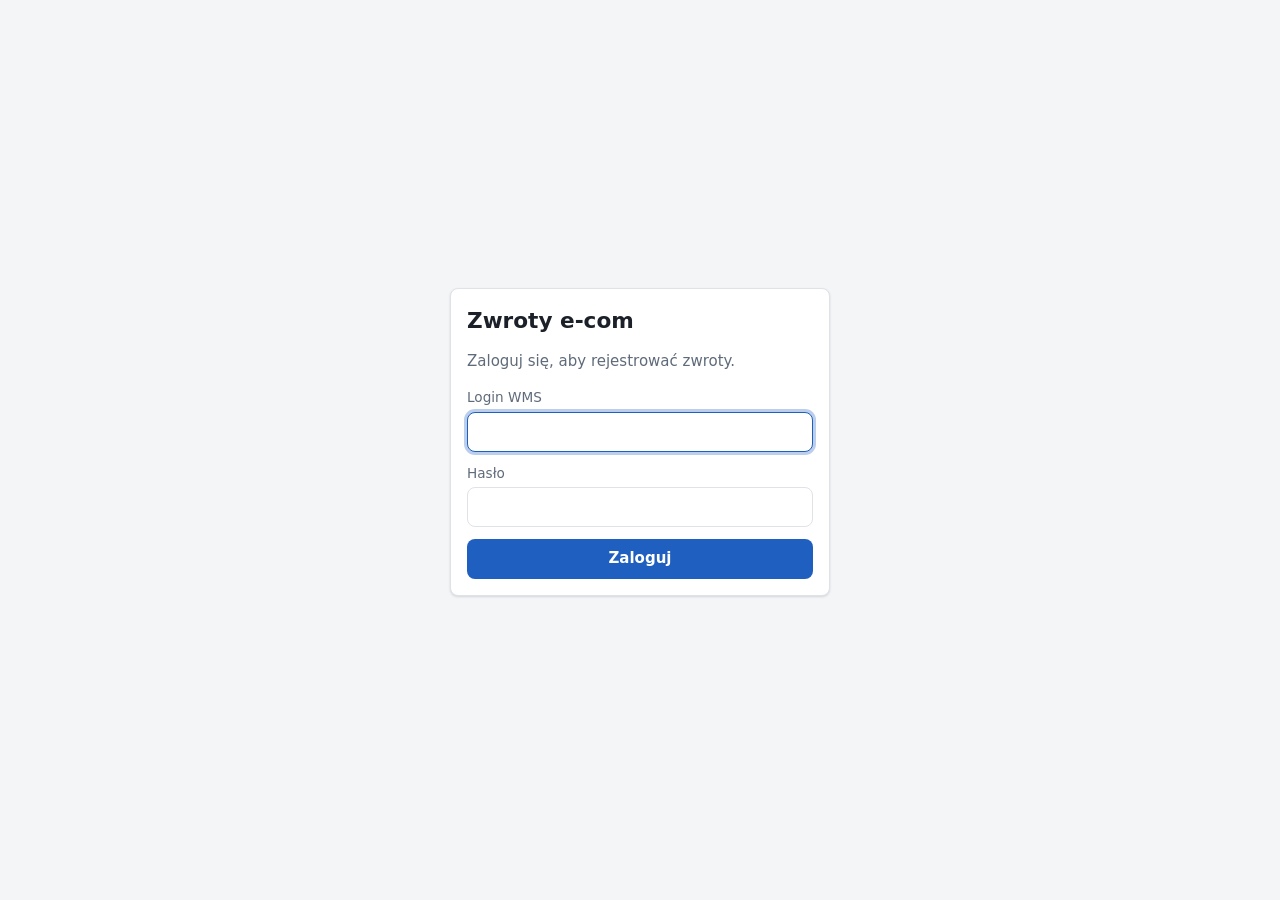
<file: frontend/index.html>
<!doctype html>
<html lang="pl">
  <head>
    <meta charset="utf-8" />
    <meta name="viewport" content="width=device-width, initial-scale=1" />
    <title>Logowanie — Zwroty e-com</title>
    <link rel="stylesheet" href="styles.css?v=dev" />
  </head>
  <body>
    <div class="login-wrap">
      <div class="card login-card">
        <h1>Zwroty e-com</h1>
        <p class="muted">Zaloguj się, aby rejestrować zwroty.</p>
        <div id="login-error" class="notice error" role="alert" hidden></div>
        <form id="login-form" novalidate>
          <label>
            Login WMS
            <input type="text" name="wms_login" autocomplete="username" autocapitalize="none" spellcheck="false" required autofocus />
          </label>
          <label>
            Hasło
            <input type="password" name="password" autocomplete="current-password" required />
          </label>
          <button type="submit">Zaloguj</button>
        </form>
      </div>
    </div>
    <script src="api.js?v=dev"></script>
    <script src="login.js?v=dev"></script>
  </body>
</html>
</file>
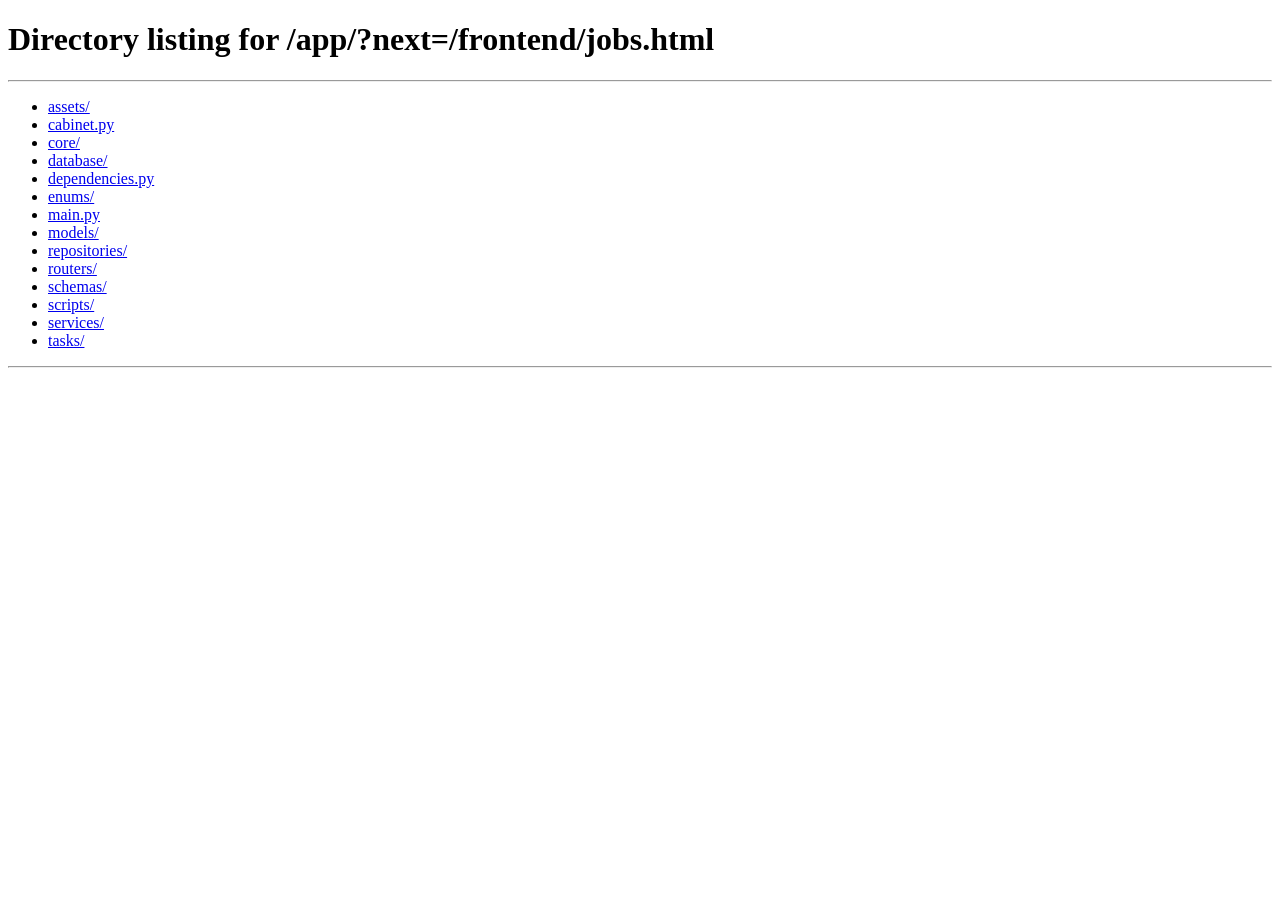
<file: frontend/jobs.html>
<!doctype html>
<html lang="pl">
  <head>
    <meta charset="utf-8" />
    <meta name="viewport" content="width=device-width, initial-scale=1" />
    <title>Joby — Zwroty e-com</title>
    <link rel="stylesheet" href="styles.css?v=dev" />
  </head>
  <body>
    <header id="topbar" class="topbar"></header>
    <main>
      <div class="page-head">
        <h1>Joby (czas pracy)</h1>
      </div>

      <section class="card form-card">
        <p class="muted">
          Czas weryfikacji zwrotów w danym dniu, w minutach. Jeden wpis na dzień — zapis nadpisuje
          poprzedni. Trafia na ostatnią stronę raportu dziennego.
        </p>
        <form id="job-form" class="scan-row">
          <label>
            Dzień
            <input name="day" type="date" required />
          </label>
          <label>
            Minuty
            <input name="minutes" type="number" min="0" max="1440" inputmode="numeric" required />
          </label>
          <button type="submit" id="submit">Zapisz</button>
        </form>
      </section>

      <section class="card">
        <div class="table-wrap">
          <table class="responsive">
            <thead>
              <tr>
                <th>Dzień</th>
                <th>Minuty</th>
                <th>Zapisał</th>
                <th></th>
              </tr>
            </thead>
            <tbody id="jobs"></tbody>
          </table>
        </div>
        <div id="pager" class="pager"></div>
      </section>
    </main>
    <script src="api.js?v=dev"></script>
    <script src="jobs.js?v=dev"></script>
  </body>
</html>
</file>
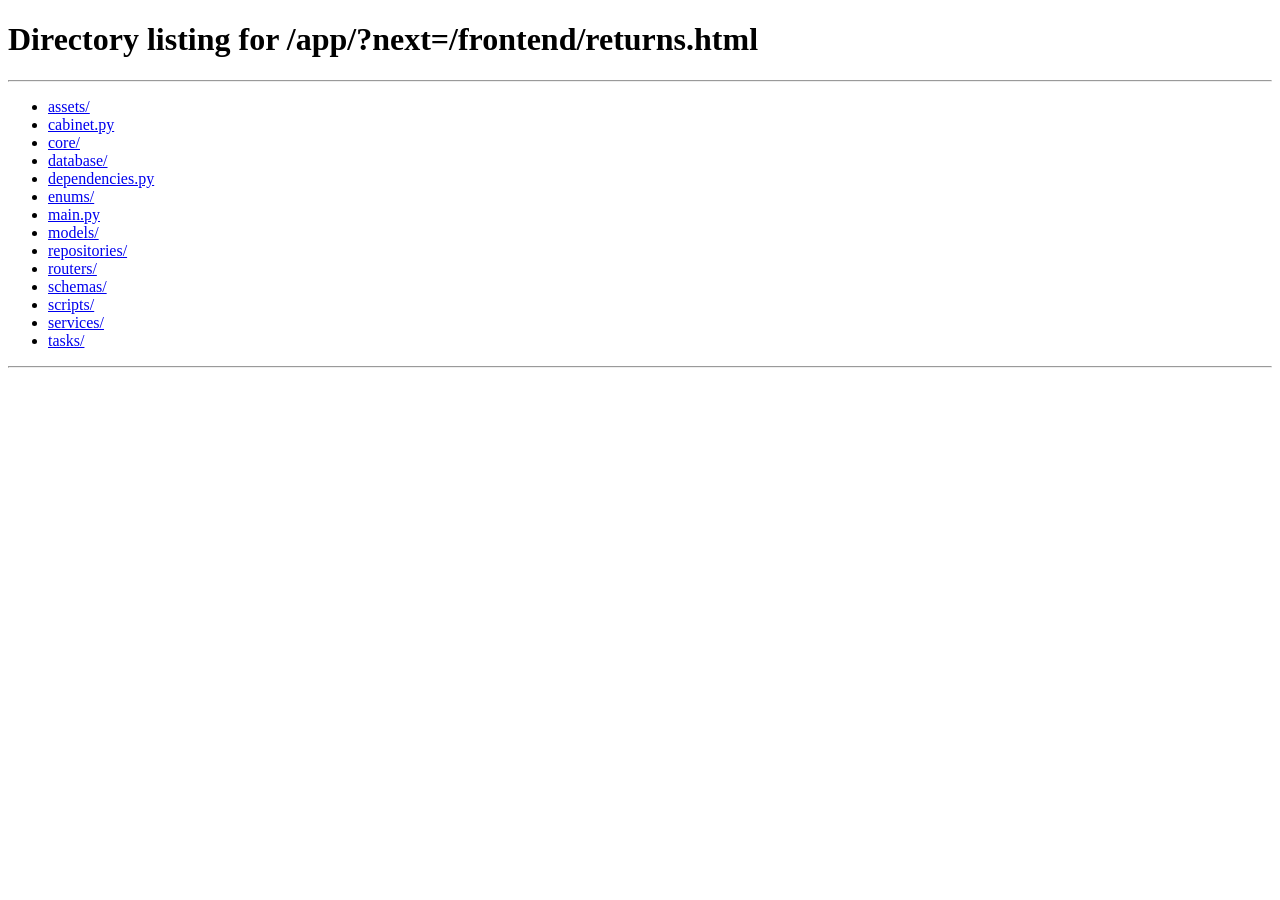
<file: frontend/line-view.html>
<!doctype html>
<html lang="pl">
  <head>
    <meta charset="utf-8" />
    <meta name="viewport" content="width=device-width, initial-scale=1" />
    <title>Pozycja — Zwroty e-com</title>
    <link rel="stylesheet" href="styles.css?v=dev" />
  </head>
  <body>
    <header id="topbar" class="topbar"></header>
    <main>
      <a id="back" class="back" href="returns.html">‹ Wróć do zwrotu</a>
      <div class="page-head">
        <div>
          <h1 id="title">Pozycja</h1>
          <p id="order-ref" class="muted"></p>
        </div>
        <div class="actions">
          <a id="edit-line" class="btn secondary" href="#">Edytuj pozycję</a>
        </div>
      </div>

      <section class="card">
        <dl class="summary">
          <div><dt>Referencja</dt><dd id="v-reference">—</dd></div>
          <div><dt>Produkt</dt><dd id="v-product">—</dd></div>
          <div><dt>EAN</dt><dd id="v-ean">—</dd></div>
          <div><dt>Sparametryzowany</dt><dd id="v-param">—</dd></div>
          <div><dt>Ilość (razem)</dt><dd id="v-quantity">—</dd></div>
          <div><dt>Pełnowartościowe</dt><dd id="v-intact">—</dd></div>
          <div><dt>Nośnik</dt><dd id="v-carrier">—</dd></div>
          <div><dt>Uszkodzone</dt><dd id="v-damaged">—</dd></div>
          <div><dt>Opis uszkodzenia</dt><dd id="v-damage">—</dd></div>
          <div><dt>Uwagi</dt><dd id="v-remarks">—</dd></div>
          <div><dt>W arkuszu raportu</dt><dd id="v-exported">—</dd></div>
        </dl>
      </section>

      <section class="card" aria-labelledby="photos-title">
        <div class="page-head">
          <h2 id="photos-title">Zdjęcia</h2>
          <div id="photo-links" class="actions hidden">
            <a id="open-original" target="_blank" rel="noopener" href="#">Otwórz w pełnej rozdzielczości</a>
            <a id="download" href="#" download>Pobierz</a>
          </div>
        </div>
        <p id="no-photos" class="empty hidden">Brak zdjęć dla tej pozycji.</p>
        <div id="viewer" class="viewer hidden">
          <img id="viewer-img" alt="Zdjęcie pozycji" />
          <span id="viewer-counter" class="viewer-counter"></span>
        </div>
        <p id="viewer-name" class="muted viewer-name"></p>
        <div id="viewer-strip" class="thumbs viewer-strip"></div>
      </section>
    </main>
    <script src="api.js?v=dev"></script>
    <script src="line-view.js?v=dev"></script>
  </body>
</html>
</file>
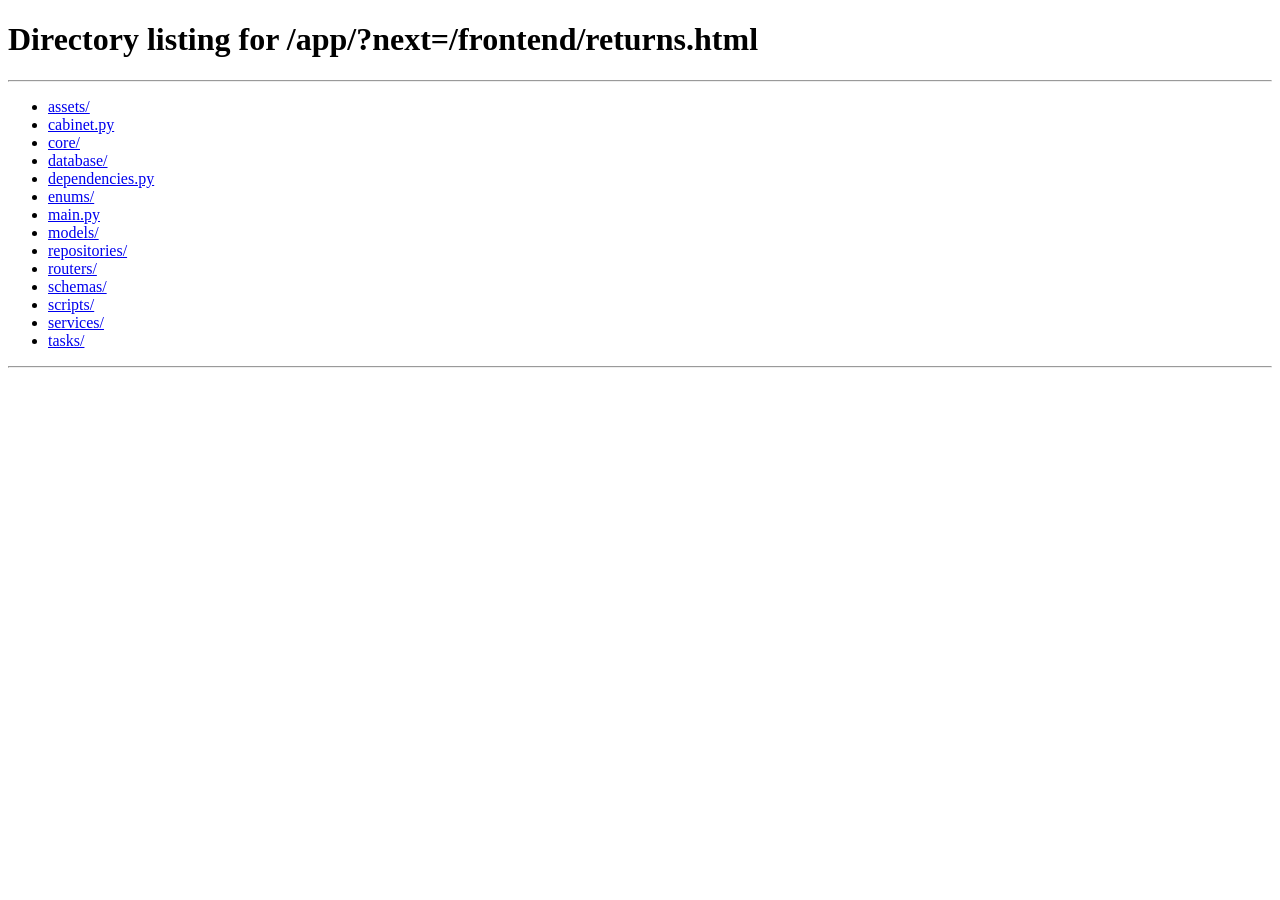
<file: frontend/line.html>
<!doctype html>
<html lang="pl">
  <head>
    <meta charset="utf-8" />
    <meta name="viewport" content="width=device-width, initial-scale=1" />
    <title>Pozycja — Zwroty e-com</title>
    <link rel="stylesheet" href="styles.css?v=dev" />
  </head>
  <body>
    <header id="topbar" class="topbar"></header>
    <main class="narrow">
      <a id="back" class="back" href="returns.html">‹ Wróć do zwrotu</a>
      <div class="page-head">
        <div>
          <h1 id="title">Dodaj pozycję</h1>
          <p id="order-ref" class="muted"></p>
        </div>
        <div class="actions">
          <a id="finish" class="btn secondary" href="returns.html">Zakończ</a>
          <a id="next-order" class="btn secondary" href="return-form.html">Następny zwrot</a>
        </div>
      </div>

      <section id="scan-step" class="card form-card">
        <form id="scan-form" class="scan-row">
          <input
            id="scan-input"
            name="code"
            inputmode="numeric"
            autocomplete="off"
            placeholder="Zeskanuj lub wpisz EAN / referencję"
            aria-label="EAN lub referencja handlowa"
          />
          <button type="submit">Szukaj</button>
        </form>
        <div id="not-found" class="notice info hidden" role="status">
          <p id="not-found-text"></p>
          <a id="create-sku" class="btn" href="#">Dodaj nowy produkt</a>
        </div>
        <p id="session-info" class="muted"></p>
      </section>

      <section id="line-step" class="card form-card hidden">
        <div id="line-sku" class="sku-found"></div>
        <form id="line-form" class="form-grid">
          <label>
            Ilość (razem)
            <input name="quantity_total" type="number" min="1" step="1" value="1" inputmode="numeric" required />
          </label>
          <label>
            W tym pełnowartościowe
            <input name="quantity_intact" type="number" min="0" step="1" value="1" inputmode="numeric" required />
          </label>
          <div>
            <span class="muted" id="carrier-label">Nośnik</span>
            <div class="segmented" role="radiogroup" aria-labelledby="carrier-label">
              <label><input type="radio" name="carrier_type" value="PARCEL" checked />paczka</label>
              <label><input type="radio" name="carrier_type" value="PALLET" />paleta</label>
            </div>
          </div>
          <p id="damaged-note" class="wide field-hint" role="status" aria-live="polite"></p>
          <label class="wide">
            Opis uszkodzenia
            <input name="damage_description" placeholder="np. rogi, pęknięte, porysowane" />
            <span class="field-hint">Zdjęcia dotyczą uszkodzonych sztuk.</span>
          </label>
          <label class="wide">
            Uwagi
            <input name="remarks" placeholder="np. etykieta na @, odstąpienie na @" />
          </label>
          <div class="wide photo-picker">
            <span class="muted">Zdjęcia</span>
            <div class="photo-strip">
              <div id="existing-images" class="thumbs"></div>
              <div id="pending-images" class="thumbs"></div>
              <!-- capture opens the rear camera on phones; on a desktop it is an ordinary file dialog. -->
              <label class="camera-tile" title="Zrób zdjęcie">
                <svg viewBox="0 0 24 24" width="30" height="30" aria-hidden="true" fill="none" stroke="currentColor"
                  stroke-width="1.8" stroke-linecap="round" stroke-linejoin="round">
                  <path d="M4 8h3l2-3h6l2 3h3a1 1 0 0 1 1 1v10a1 1 0 0 1-1 1H4a1 1 0 0 1-1-1V9a1 1 0 0 1 1-1z" />
                  <circle cx="12" cy="13.5" r="4" />
                </svg>
                <span>Zrób zdjęcie</span>
                <input
                  id="camera-input"
                  class="visually-hidden"
                  type="file"
                  accept="image/jpeg,image/png,image/webp"
                  capture="environment"
                />
              </label>
            </div>
            <label class="gallery-link">
              lub wybierz z galerii
              <input
                id="gallery-input"
                class="visually-hidden"
                type="file"
                accept="image/jpeg,image/png,image/webp"
                multiple
              />
            </label>
            <p id="pending-note" class="pending-note"></p>
          </div>
          <div class="actions wide">
            <button type="submit" id="line-submit">Dodaj pozycję</button>
            <button type="button" class="secondary" id="line-cancel">Anuluj</button>
          </div>
        </form>
      </section>
    </main>
    <script src="api.js?v=dev"></script>
    <script src="line.js?v=dev"></script>
  </body>
</html>
</file>
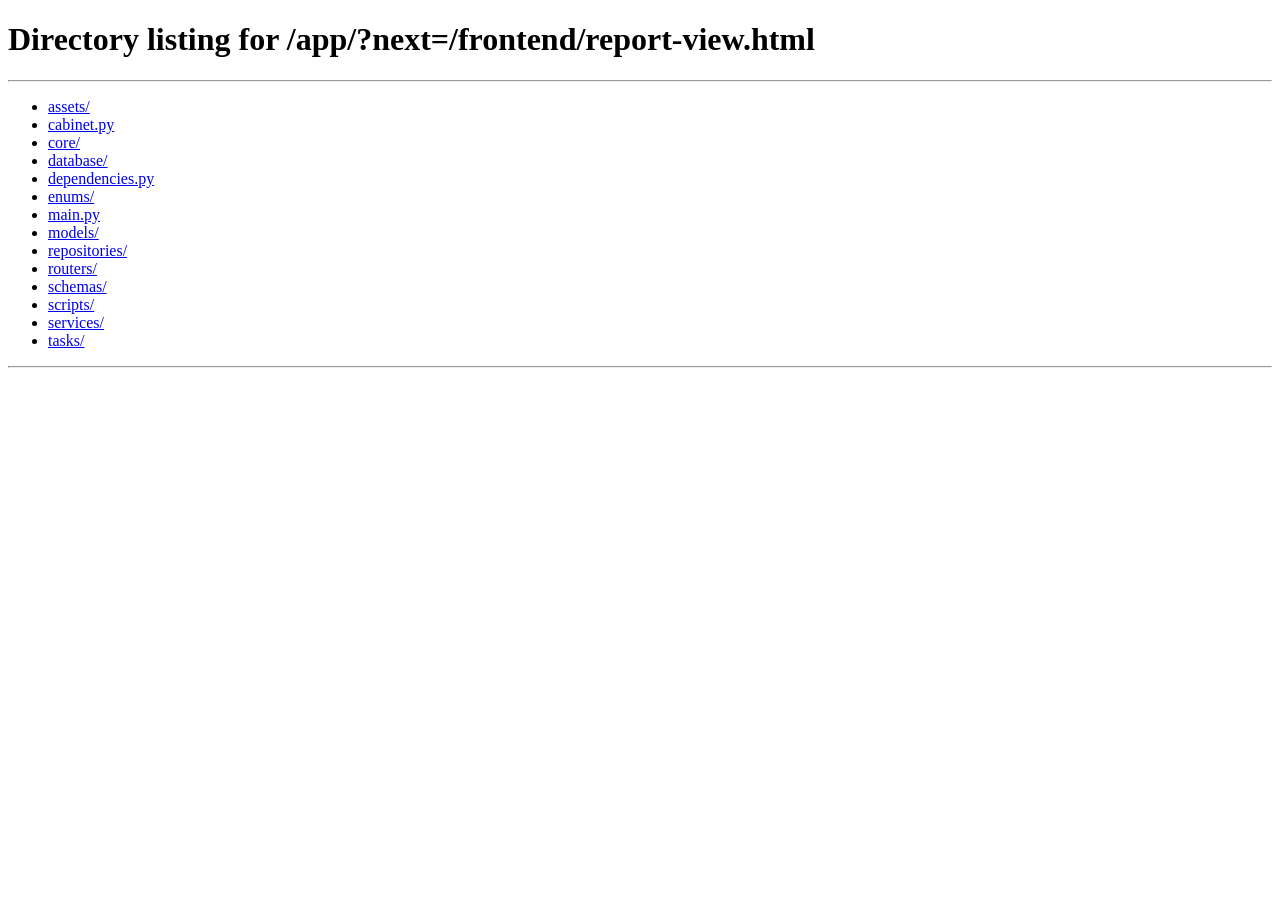
<file: frontend/report-view.html>
<!doctype html>
<html lang="pl">
  <head>
    <meta charset="utf-8" />
    <meta name="viewport" content="width=device-width, initial-scale=1" />
    <title>Raport dzienny — Zwroty e-com</title>
    <link rel="stylesheet" href="styles.css?v=dev" />
    <style>
      /* The tab holds the PDF alone: reloading it asks the server for a freshly built report. */
      body {
        margin: 0;
      }

      #pdf {
        display: block;
        width: 100%;
        height: calc(100vh - 44px);
        border: 0;
      }

      /* Phones often refuse to show a PDF inside a page, so the file stays one tap away. */
      #bar {
        display: flex;
        align-items: center;
        justify-content: space-between;
        gap: 12px;
        height: 44px;
        padding: 0 12px;
        background: var(--surface);
        border-bottom: 1px solid var(--border);
        font-size: 0.9rem;
      }

      #pdf[hidden],
      #bar[hidden],
      #message[hidden] {
        display: none;
      }

      #message {
        padding: 24px;
      }
    </style>
  </head>
  <body>
    <div id="bar" hidden>
      <span id="bar-day"></span>
      <a id="download" class="btn secondary small" download>Pobierz PDF</a>
    </div>
    <p id="message">Przygotowywanie raportu…</p>
    <iframe id="pdf" title="Raport dzienny" hidden></iframe>
    <script src="api.js?v=dev"></script>
    <script src="report-view.js?v=dev"></script>
  </body>
</html>
</file>
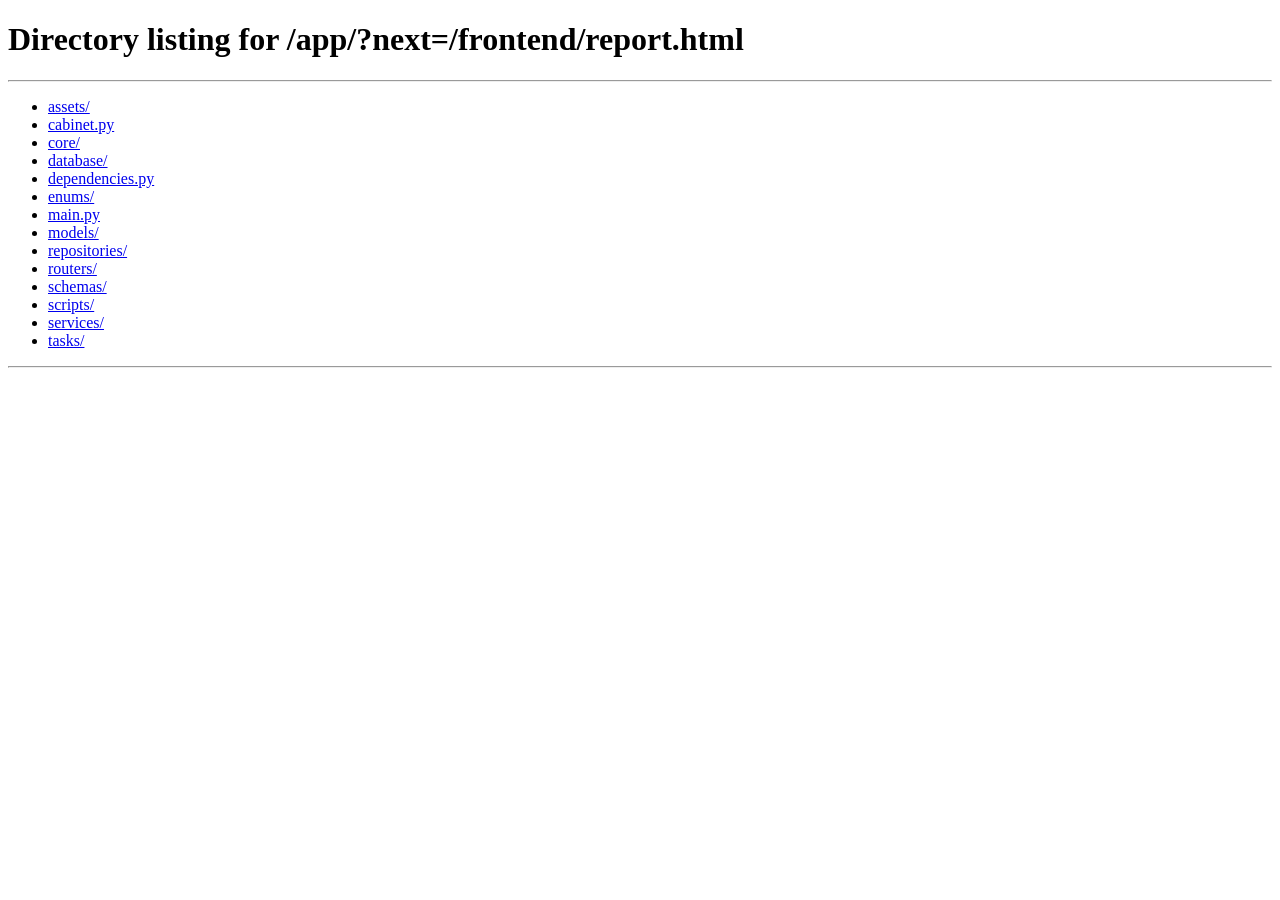
<file: frontend/report.html>
<!doctype html>
<html lang="pl">
  <head>
    <meta charset="utf-8" />
    <meta name="viewport" content="width=device-width, initial-scale=1" />
    <title>Raport dzienny — Zwroty e-com</title>
    <link rel="stylesheet" href="styles.css?v=dev" />
  </head>
  <body>
    <header id="topbar" class="topbar"></header>
    <main>
      <div class="page-head">
        <h1>Raport dzienny (PDF)</h1>
      </div>

      <section class="card form-card">
        <p class="muted">
          Formularz „ZWROTY OD KLIENTÓW” (PL-FORM-CL-LM-038) ze zwrotami przyjętymi w wybranym dniu —
          wszystkie zwroty z tą datą zwrotu, otwarte i zamknięte. Otwiera się w nowej karcie, gotowy do druku.
        </p>
        <form id="report-form" class="scan-row">
          <label>
            Data zwrotu
            <input name="day" type="date" required />
          </label>
          <button type="submit" id="submit">Otwórz PDF</button>
        </form>
      </section>
    </main>
    <script src="api.js?v=dev"></script>
    <script src="report.js?v=dev"></script>
  </body>
</html>
</file>
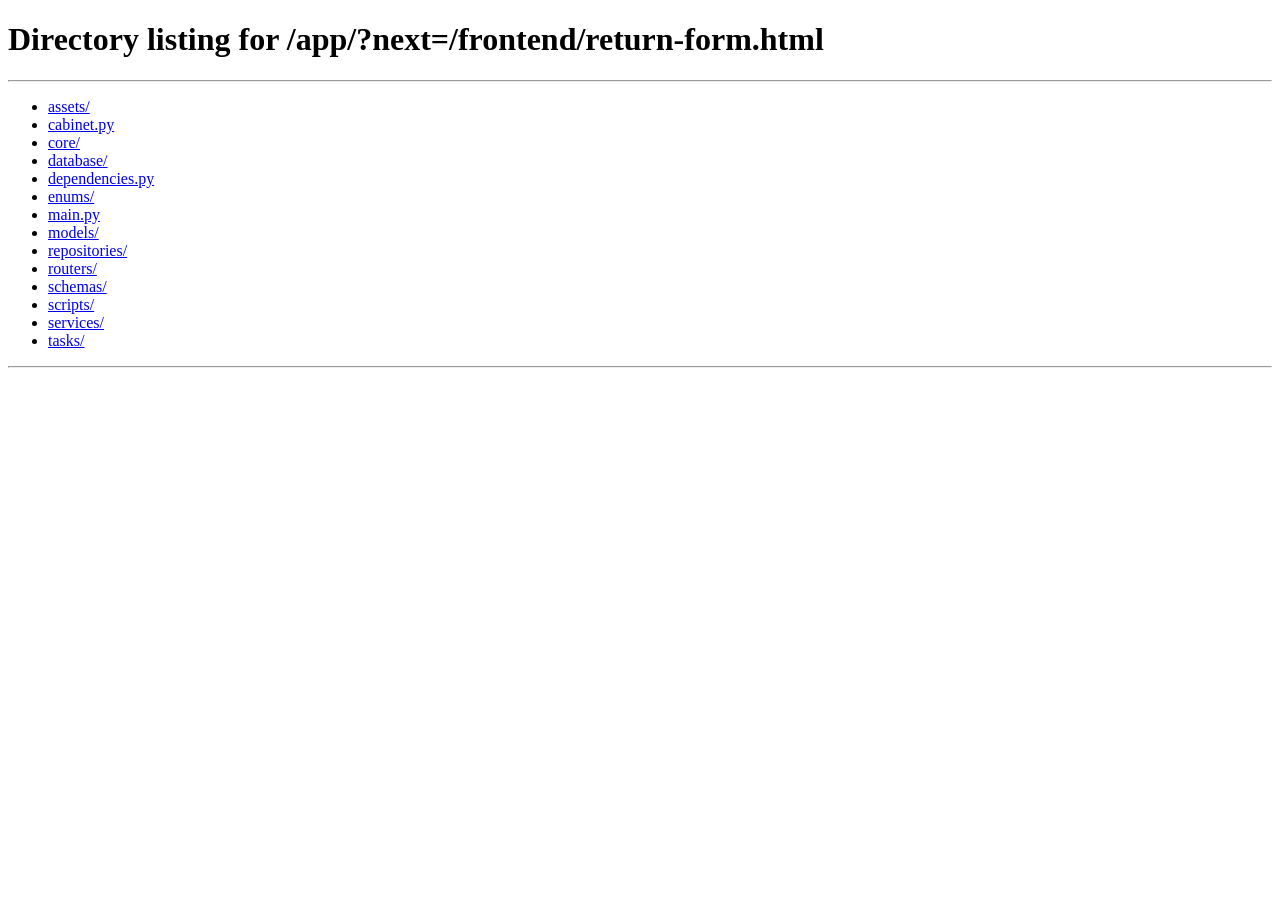
<file: frontend/return-form.html>
<!doctype html>
<html lang="pl">
  <head>
    <meta charset="utf-8" />
    <meta name="viewport" content="width=device-width, initial-scale=1" />
    <title>Zwrot — Zwroty e-com</title>
    <link rel="stylesheet" href="styles.css?v=dev" />
  </head>
  <body>
    <header id="topbar" class="topbar"></header>
    <main class="narrow">
      <a id="back" class="back" href="returns.html">‹ Wszystkie zwroty</a>
      <div class="page-head">
        <h1 id="title">Nowy zwrot</h1>
      </div>

      <section class="card form-card">
        <form id="order-form" class="form-grid">
          <label>
            Numer BO/WMS
            <input name="bo_wms_number" maxlength="64" placeholder="puste = brak" autocomplete="off" autofocus />
          </label>
          <label>
            Numer Tempo
            <input name="tempo_number" maxlength="64" placeholder="puste = brak" />
          </label>
          <label>
            Data zwrotu
            <input name="return_date" type="date" required />
          </label>
          <p id="tempo-hint" class="field-hint wide" role="status" aria-live="polite"></p>
          <div class="actions wide">
            <button type="submit" id="submit">Utwórz i dodaj pozycje</button>
            <a id="cancel" class="btn secondary" href="returns.html">Anuluj</a>
          </div>
        </form>
      </section>
    </main>
    <script src="api.js?v=dev"></script>
    <script src="return-form.js?v=dev"></script>
  </body>
</html>
</file>
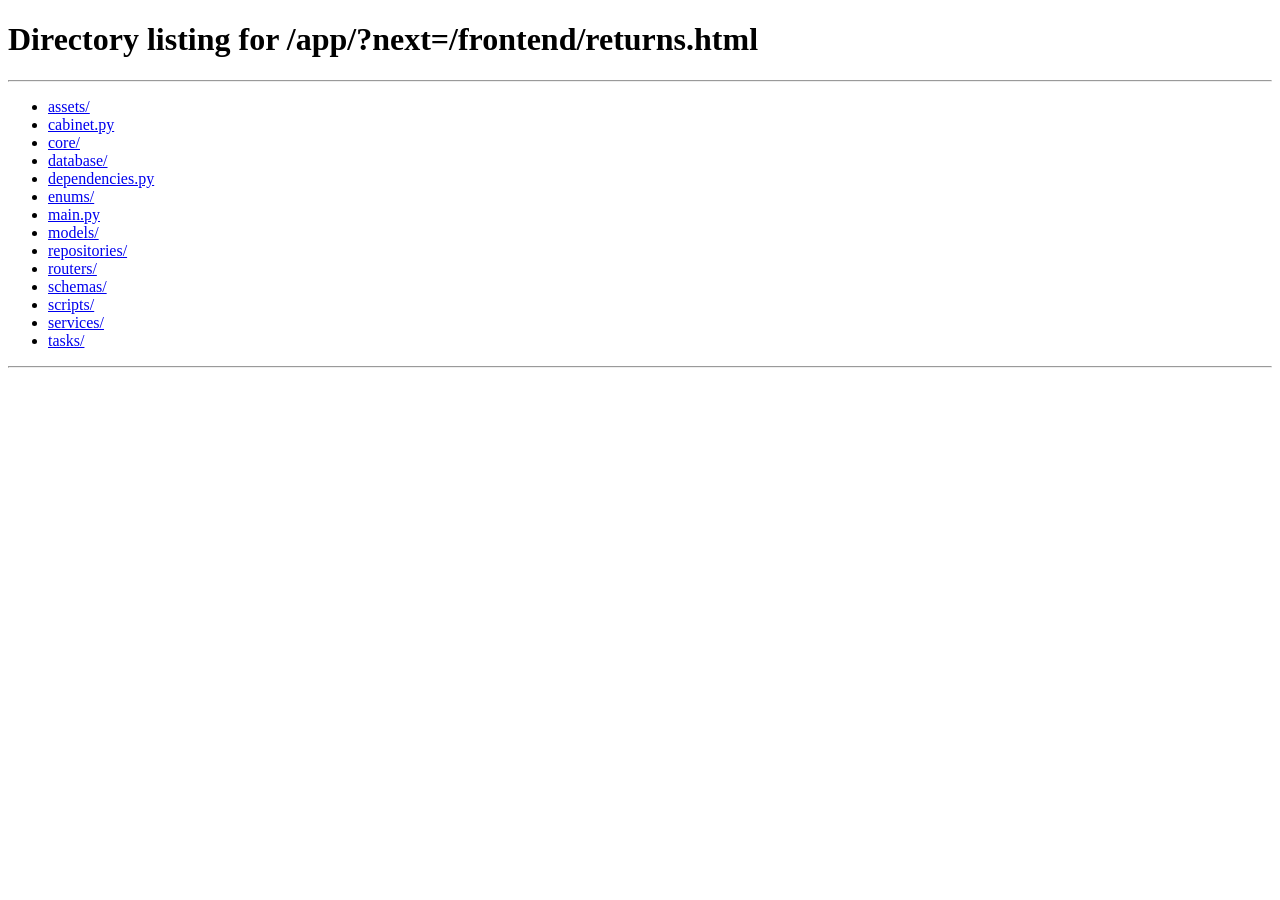
<file: frontend/return.html>
<!doctype html>
<html lang="pl">
  <head>
    <meta charset="utf-8" />
    <meta name="viewport" content="width=device-width, initial-scale=1" />
    <title>Zwrot — Zwroty e-com</title>
    <link rel="stylesheet" href="styles.css?v=dev" />
  </head>
  <body>
    <header id="topbar" class="topbar"></header>
    <main>
      <a class="back" href="returns.html">‹ Wszystkie zwroty</a>
      <div class="page-head">
        <h1 id="title">Zwrot</h1>
        <div class="actions">
          <a id="add-line" class="btn" href="#">+ Dodaj pozycję</a>
          <a id="edit-header" class="btn secondary" href="#">Edytuj nagłówek</a>
          <button id="close-order" type="button" class="secondary">Zamknij zwrot</button>
          <button id="reopen-order" type="button" class="secondary hidden">Otwórz ponownie</button>
          <a class="btn secondary" href="return-form.html">+ Nowy zwrot</a>
          <button id="delete-order" type="button" class="danger">Usuń zwrot</button>
        </div>
      </div>

      <section class="card">
        <dl class="summary">
          <div><dt>Data zwrotu</dt><dd id="s-date">—</dd></div>
          <div><dt>Numer BO/WMS</dt><dd id="s-bo">—</dd></div>
          <div><dt>Numer Tempo</dt><dd id="s-tempo">—</dd></div>
          <div><dt>Pozycje</dt><dd id="s-lines">—</dd></div>
          <div><dt>Sztuk</dt><dd id="s-pieces">—</dd></div>
          <div><dt>Status</dt><dd id="s-status">—</dd></div>
        </dl>
      </section>

      <section class="card">
        <h2>Pozycje</h2>
        <div class="table-wrap">
          <table class="responsive">
            <thead>
              <tr>
                <th>Referencja</th>
                <th>Produkt</th>
                <th>Param.</th>
                <th>Ilość</th>
                <th>Uszkodzone</th>
                <th>Nośnik</th>
                <th>Opis uszkodzenia</th>
                <th>Uwagi</th>
                <th>Zdjęcia</th>
                <th></th>
              </tr>
            </thead>
            <tbody id="lines"></tbody>
          </table>
        </div>
      </section>
    </main>
    <script src="api.js?v=dev"></script>
    <script src="return.js?v=dev"></script>
  </body>
</html>
</file>
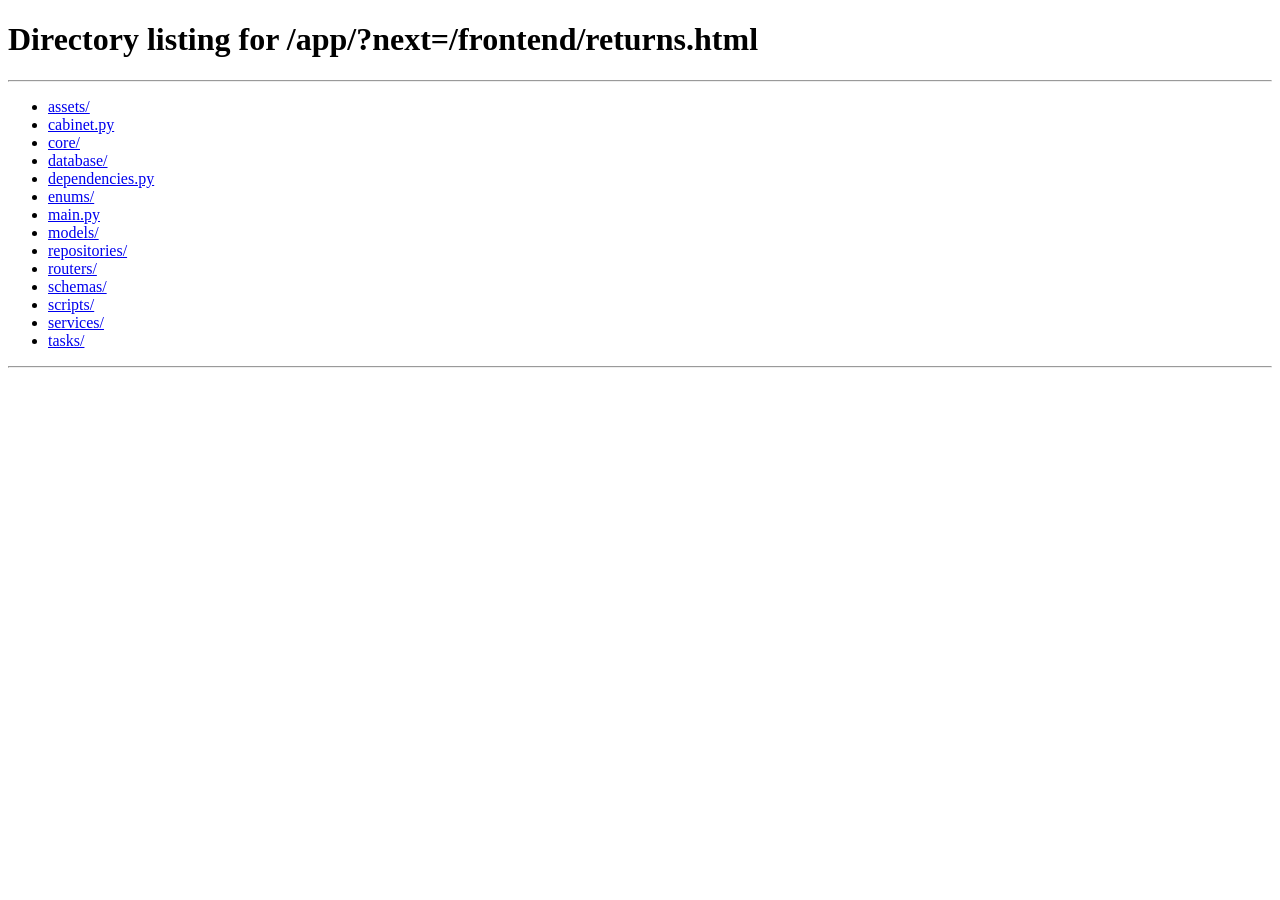
<file: frontend/returns.html>
<!doctype html>
<html lang="pl">
  <head>
    <meta charset="utf-8" />
    <meta name="viewport" content="width=device-width, initial-scale=1" />
    <title>Zwroty — Zwroty e-com</title>
    <link rel="stylesheet" href="styles.css?v=dev" />
  </head>
  <body>
    <header id="topbar" class="topbar"></header>
    <main>
      <div class="page-head">
        <h1>Zwroty</h1>
        <a class="btn" href="return-form.html">+ Nowy zwrot</a>
      </div>

      <section class="card">
        <form id="filters" class="form-grid">
          <label>
            Numer BO/WMS lub Tempo
            <input name="number" type="search" placeholder="Szukaj…" />
          </label>
          <label>
            Data od
            <input name="date_from" type="date" />
          </label>
          <label>
            Data do
            <input name="date_to" type="date" />
          </label>
          <div class="actions">
            <button type="submit">Filtruj</button>
            <button type="reset" class="secondary">Wyczyść</button>
          </div>
        </form>
      </section>

      <section class="card">
        <div class="table-wrap">
          <table class="responsive">
            <thead>
              <tr>
                <th>Data zwrotu</th>
                <th>Numer BO/WMS</th>
                <th>Numer Tempo</th>
                <th>Pozycje</th>
                <th>Sztuk</th>
                <th>Uszkodzone</th>
                <th>Status</th>
              </tr>
            </thead>
            <tbody id="orders"></tbody>
          </table>
        </div>
        <div id="pager" class="pager"></div>
      </section>
    </main>
    <script src="api.js?v=dev"></script>
    <script src="returns.js?v=dev"></script>
  </body>
</html>
</file>
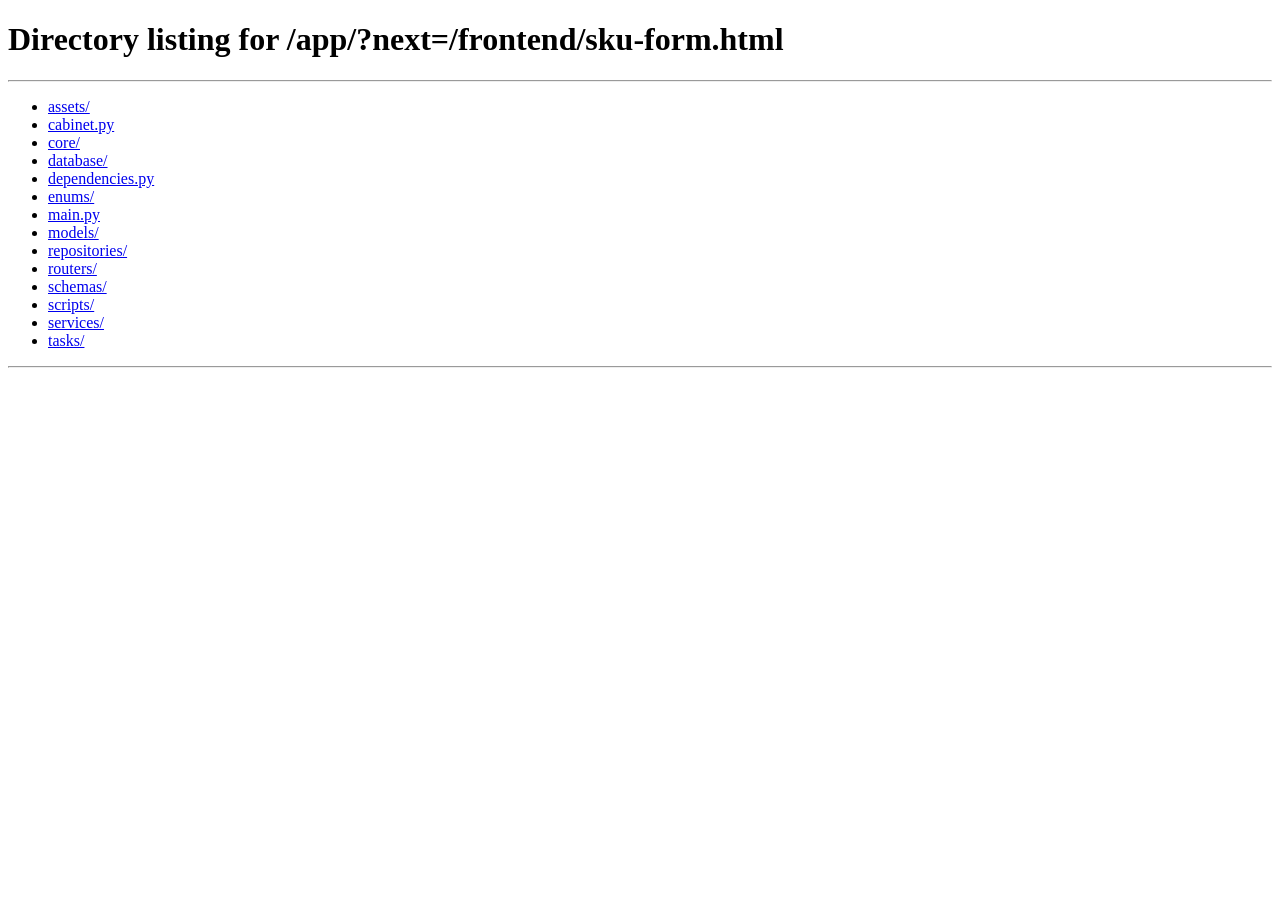
<file: frontend/sku-form.html>
<!doctype html>
<html lang="pl">
  <head>
    <meta charset="utf-8" />
    <meta name="viewport" content="width=device-width, initial-scale=1" />
    <title>Produkt — Zwroty e-com</title>
    <link rel="stylesheet" href="styles.css?v=dev" />
  </head>
  <body>
    <header id="topbar" class="topbar"></header>
    <main class="narrow">
      <a id="back" class="back" href="skus.html">‹ Produkty</a>
      <div class="page-head">
        <h1 id="title">Nowy produkt</h1>
      </div>

      <section class="card form-card">
        <form id="sku-form" class="form-grid">
          <label>
            Referencja handlowa (SKU)
            <input name="trade_reference" maxlength="64" required />
          </label>
          <label>
            Kody EAN (jeden w wierszu)
            <textarea name="eans" rows="3" inputmode="numeric" spellcheck="false"></textarea>
          </label>
          <label class="wide">
            Nazwa produktu
            <input name="product_name" maxlength="500" required />
          </label>
          <label class="check wide">
            <input type="checkbox" name="is_parametrized" />
            Produkt sparametryzowany
          </label>
          <div class="actions wide">
            <button type="submit" id="submit">Zapisz</button>
            <a id="cancel" class="btn secondary" href="skus.html">Anuluj</a>
          </div>
        </form>
      </section>
    </main>
    <script src="api.js?v=dev"></script>
    <script src="sku-form.js?v=dev"></script>
  </body>
</html>
</file>
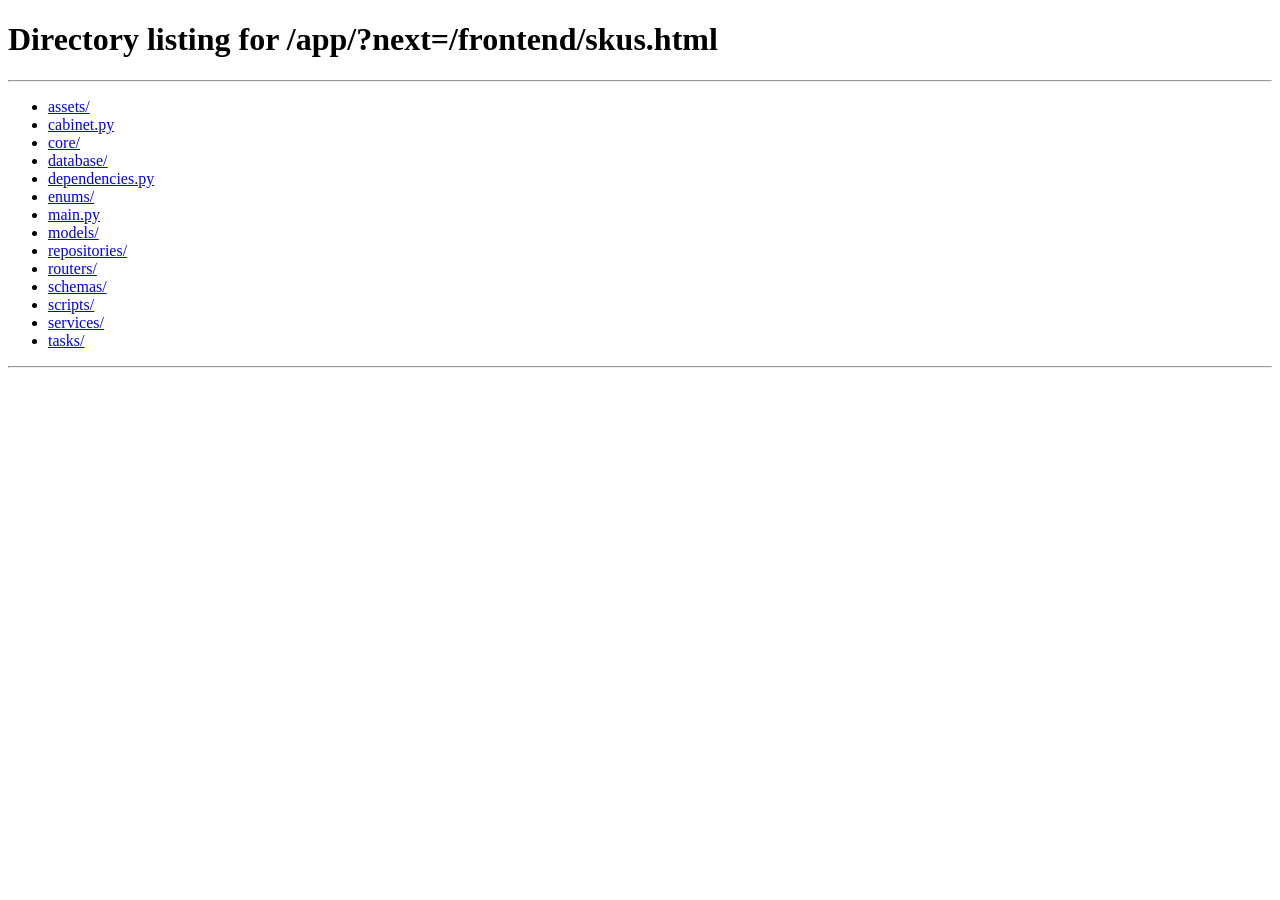
<file: frontend/skus.html>
<!doctype html>
<html lang="pl">
  <head>
    <meta charset="utf-8" />
    <meta name="viewport" content="width=device-width, initial-scale=1" />
    <title>Produkty — Zwroty e-com</title>
    <link rel="stylesheet" href="styles.css?v=dev" />
  </head>
  <body>
    <header id="topbar" class="topbar"></header>
    <main>
      <div class="page-head">
        <h1>Produkty (SKU)</h1>
        <a class="btn" href="sku-form.html">+ Nowy produkt</a>
      </div>

      <section id="import-card" class="card hidden" aria-labelledby="import-title">
        <h2 id="import-title">Import z pliku</h2>
        <p class="muted">
          Plik z kodami SKU/EAN (np. eksport z WMS). Dodaje nowe produkty i kody, aktualizuje nazwy i
          „Produkt sparametryzowany” (pole ecommerce). Niczego nie usuwa.
        </p>
        <form id="import-form" class="scan-row">
          <input id="import-file" name="file" type="file" accept=".json,application/json" aria-label="Plik SKU/EAN" />
          <button type="submit" id="import-submit">Importuj</button>
        </form>
        <p id="import-status" class="field-hint" role="status" aria-live="polite"></p>
      </section>

      <section class="card">
        <form id="search" class="scan-row">
          <input name="q" type="search" placeholder="Szukaj po referencji, EAN lub nazwie" aria-label="Szukaj produktu" />
          <button type="submit">Szukaj</button>
        </form>
      </section>

      <!-- Filled when a product can't be deleted: the returns that still use it. -->
      <div id="usage" class="notice info hidden" role="alert"></div>

      <section class="card">
        <div class="table-wrap">
          <table class="responsive">
            <thead>
              <tr>
                <th>Referencja</th>
                <th>EAN</th>
                <th>Nazwa</th>
                <th>Sparametryzowany</th>
                <th></th>
              </tr>
            </thead>
            <tbody id="skus"></tbody>
          </table>
        </div>
        <div id="pager" class="pager"></div>
      </section>
    </main>
    <script src="api.js?v=dev"></script>
    <script src="skus.js?v=dev"></script>
  </body>
</html>
</file>
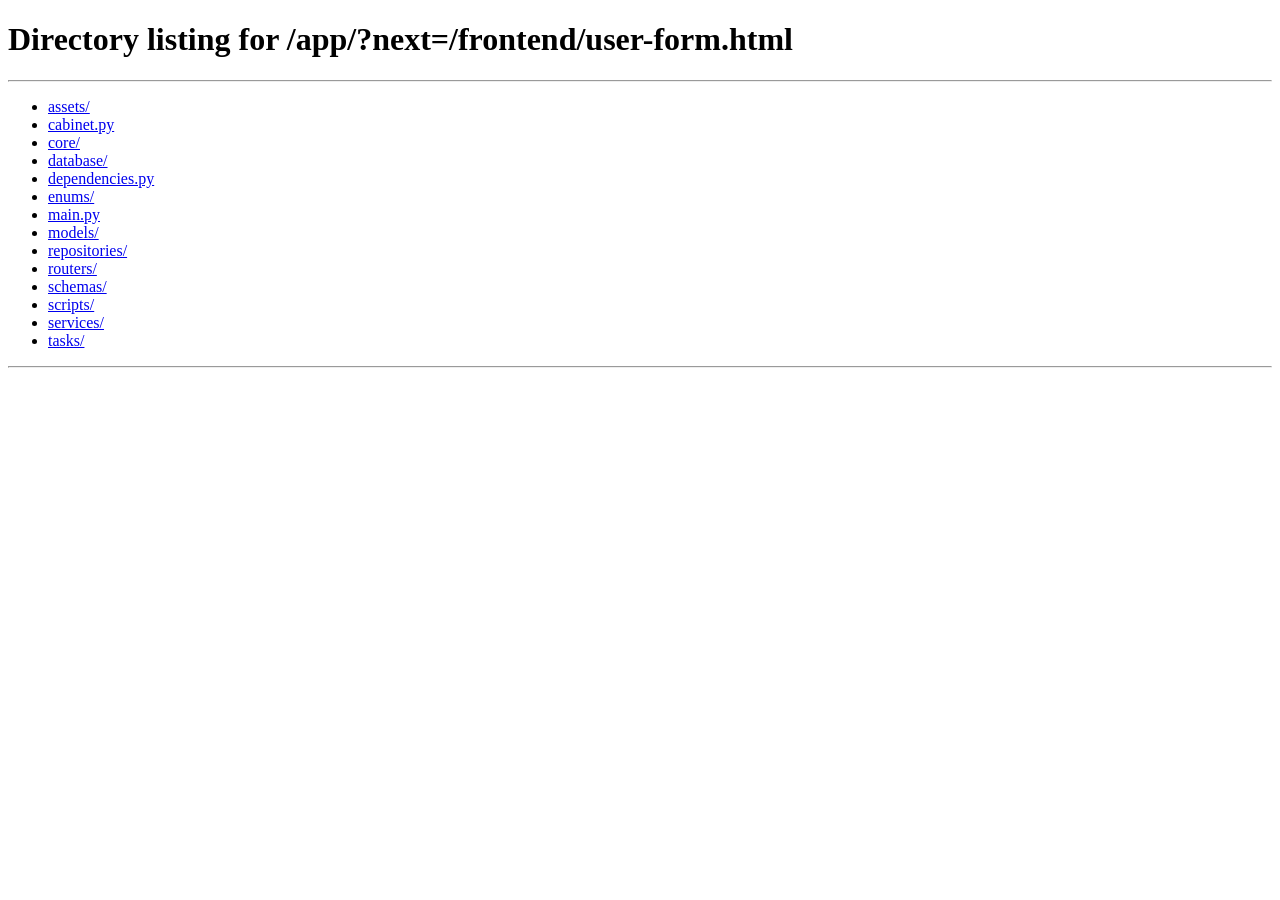
<file: frontend/user-form.html>
<!doctype html>
<html lang="pl">
  <head>
    <meta charset="utf-8" />
    <meta name="viewport" content="width=device-width, initial-scale=1" />
    <title>Użytkownik — Zwroty e-com</title>
    <link rel="stylesheet" href="styles.css?v=dev" />
  </head>
  <body>
    <header id="topbar" class="topbar"></header>
    <main class="narrow">
      <a class="back" href="users.html">‹ Użytkownicy</a>
      <div class="page-head">
        <h1 id="title">Nowy użytkownik</h1>
      </div>

      <section class="card form-card">
        <form id="user-form" class="form-grid">
          <label>
            Imię i nazwisko
            <input name="full_name" maxlength="255" required />
          </label>
          <label>
            Login WMS
            <input name="wms_login" maxlength="64" autocomplete="off" autocapitalize="none" spellcheck="false" required />
          </label>
          <label>
            Rola
            <select name="role">
              <option value="OPERATOR">Operator</option>
              <option value="ADMIN">Administrator</option>
            </select>
          </label>
          <label>
            <span id="password-label">Hasło</span>
            <input name="password" type="password" autocomplete="new-password" />
          </label>
          <label class="check wide hidden" id="active-field">
            <input type="checkbox" name="is_active" />
            Aktywny
          </label>
          <p id="self-note" class="muted wide hidden">Nie możesz zmienić własnej roli ani się dezaktywować.</p>
          <div class="actions wide">
            <button type="submit" id="submit">Zapisz</button>
            <a class="btn secondary" href="users.html">Anuluj</a>
          </div>
        </form>
      </section>
    </main>
    <script src="api.js?v=dev"></script>
    <script src="user-form.js?v=dev"></script>
  </body>
</html>
</file>
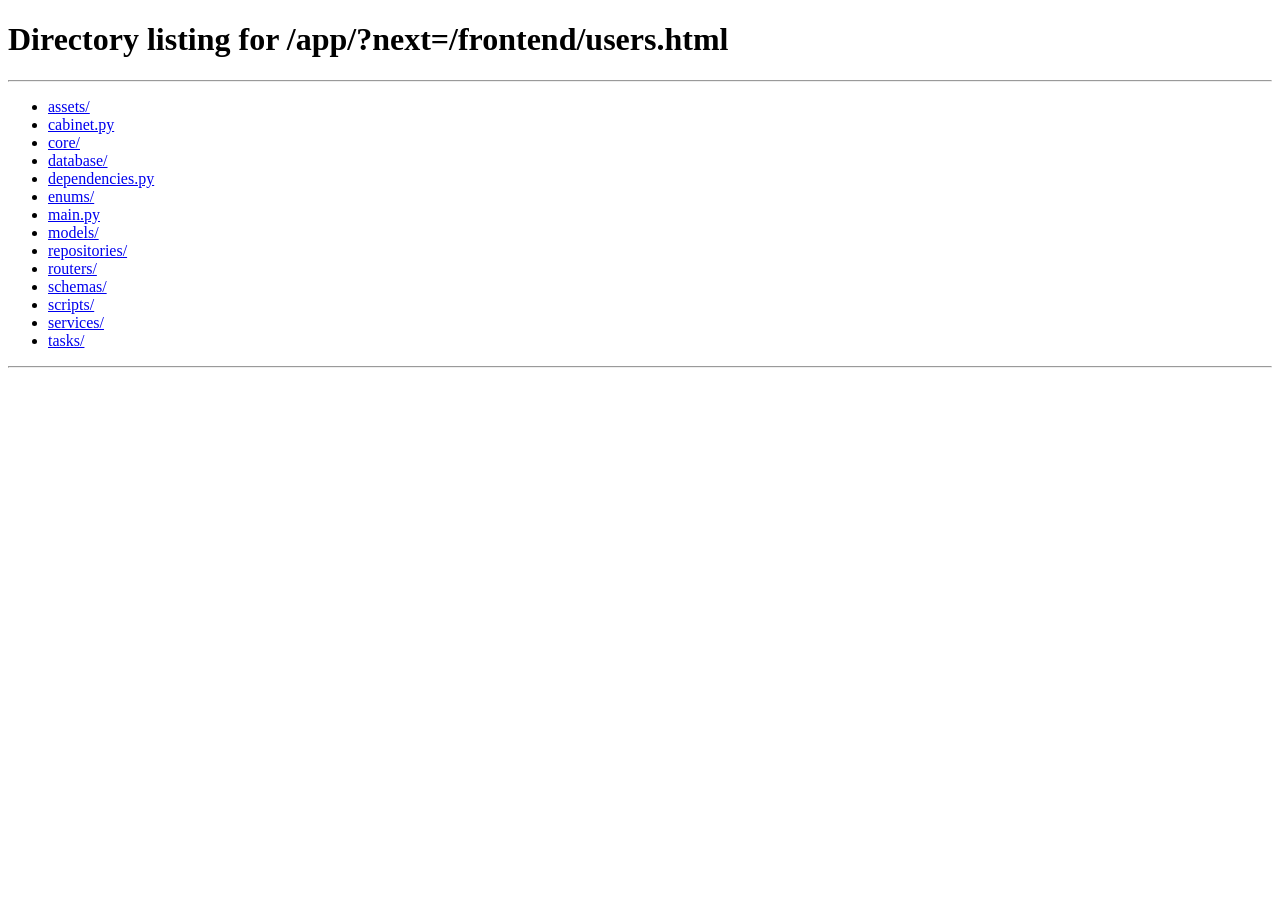
<file: frontend/users.html>
<!doctype html>
<html lang="pl">
  <head>
    <meta charset="utf-8" />
    <meta name="viewport" content="width=device-width, initial-scale=1" />
    <title>Użytkownicy — Zwroty e-com</title>
    <link rel="stylesheet" href="styles.css?v=dev" />
  </head>
  <body>
    <header id="topbar" class="topbar"></header>
    <main>
      <div class="page-head">
        <h1>Użytkownicy</h1>
        <a class="btn" href="user-form.html">+ Nowy użytkownik</a>
      </div>

      <section class="card">
        <div class="table-wrap">
          <table class="responsive">
            <thead>
              <tr>
                <th>Imię i nazwisko</th>
                <th>Login WMS</th>
                <th>Rola</th>
                <th>Status</th>
                <th></th>
              </tr>
            </thead>
            <tbody id="users"></tbody>
          </table>
        </div>
        <div id="pager" class="pager"></div>
      </section>
    </main>
    <script src="api.js?v=dev"></script>
    <script src="users.js?v=dev"></script>
  </body>
</html>
</file>
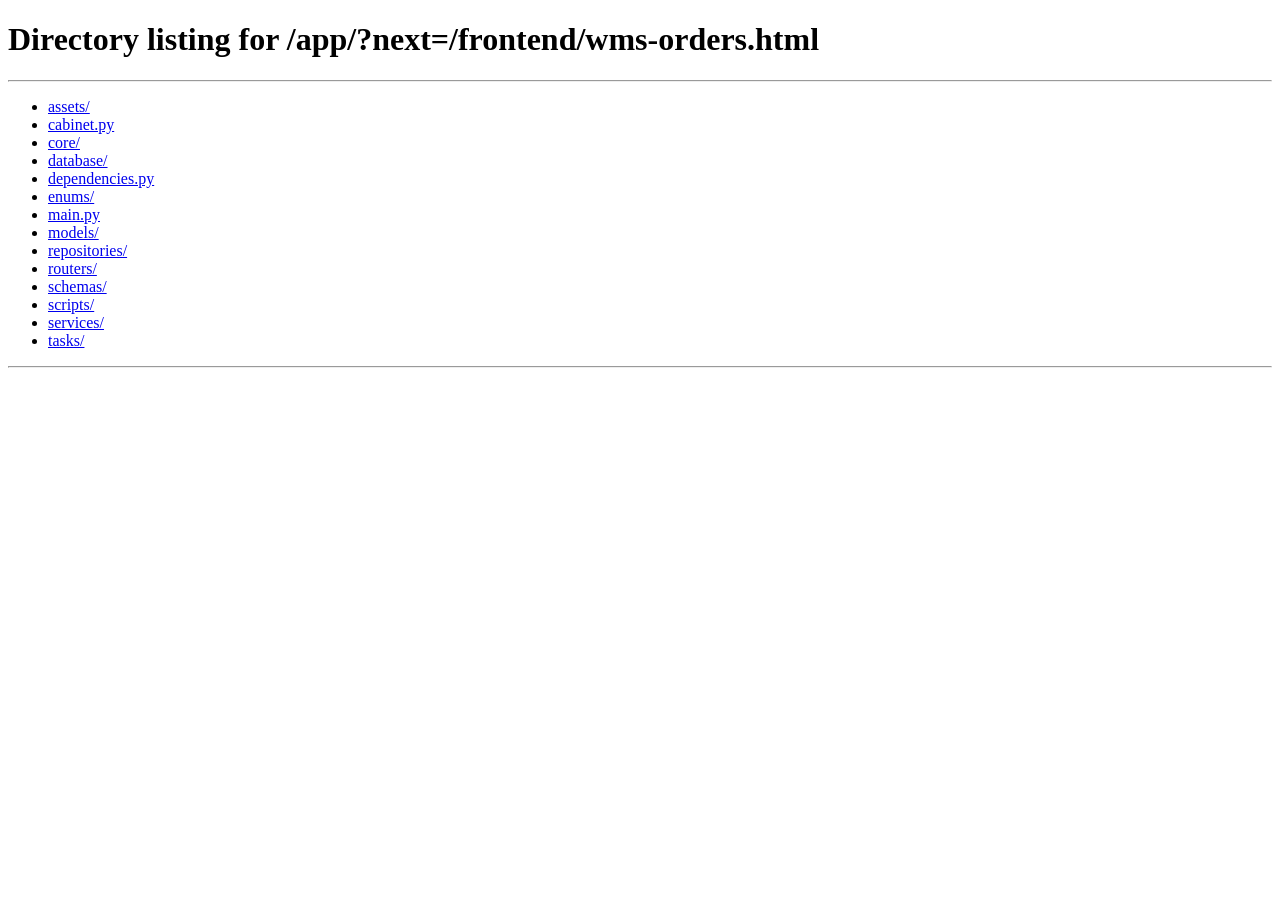
<file: frontend/wms-orders.html>
<!doctype html>
<html lang="pl">
  <head>
    <meta charset="utf-8" />
    <meta name="viewport" content="width=device-width, initial-scale=1" />
    <title>Zamówienia WMS — Zwroty e-com</title>
    <link rel="stylesheet" href="styles.css?v=dev" />
  </head>
  <body>
    <header id="topbar" class="topbar"></header>
    <main>
      <div class="page-head">
        <div>
          <h1>Zamówienia WMS</h1>
          <p class="muted">Numery BO/WMS i Tempo z arkusza Google, aktualizowane co godzinę.</p>
        </div>
        <button id="sync" type="button" class="secondary">Synchronizuj teraz</button>
      </div>

      <section class="card">
        <form id="search" class="scan-row">
          <input name="q" type="search" placeholder="Szukaj po numerze BO/WMS lub Tempo" aria-label="Szukaj zamówienia" />
          <button type="submit">Szukaj</button>
        </form>
      </section>

      <section class="card">
        <div class="table-wrap">
          <table class="responsive">
            <thead>
              <tr>
                <th>Numer BO/WMS</th>
                <th>Numer Tempo</th>
                <th>Dodano</th>
              </tr>
            </thead>
            <tbody id="orders"></tbody>
          </table>
        </div>
        <div id="pager" class="pager"></div>
      </section>
    </main>
    <script src="api.js?v=dev"></script>
    <script src="wms-orders.js?v=dev"></script>
  </body>
</html>
</file>
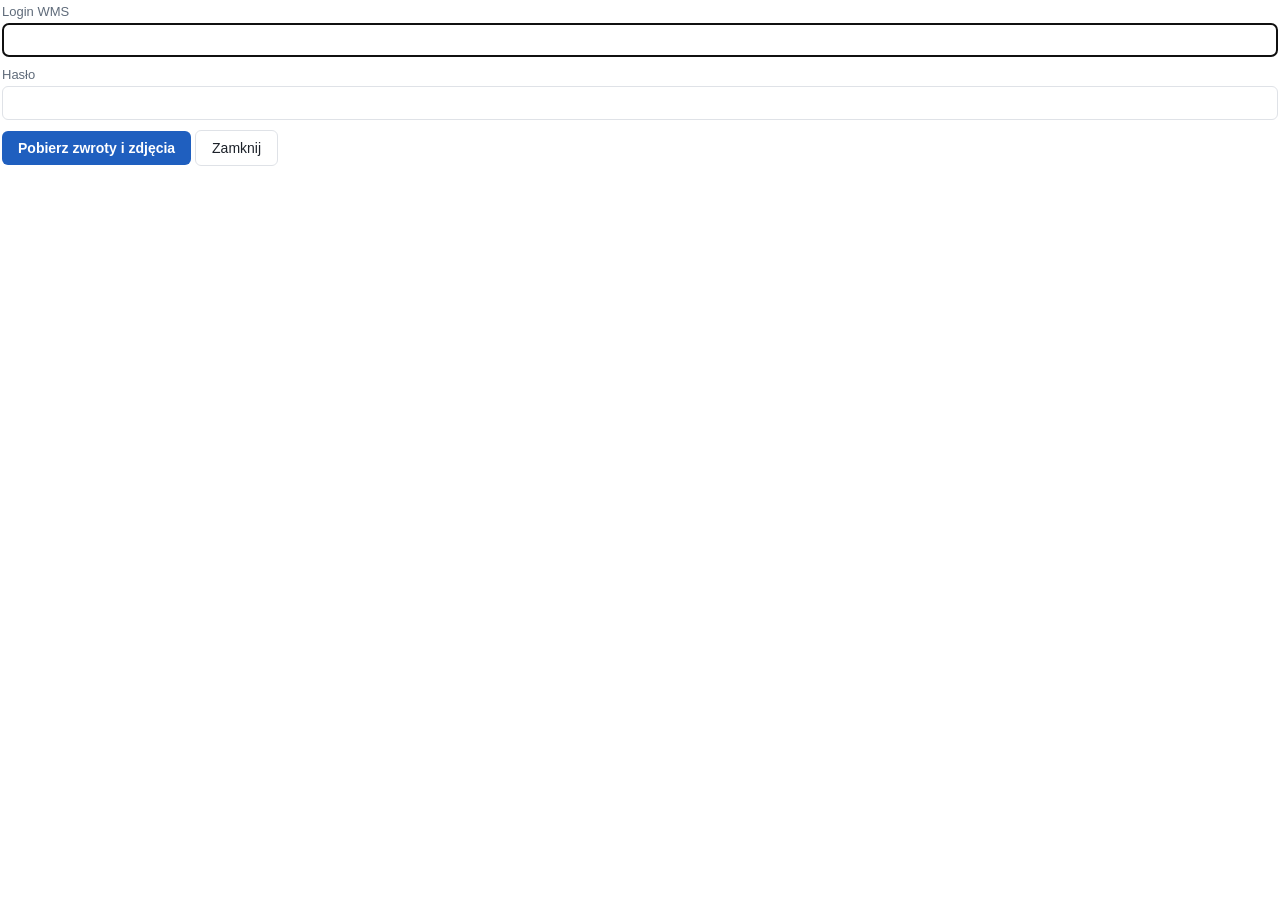
<file: integrations/google-apps-script/LoginDialog.html>
<!doctype html>
<html>
  <head>
    <base target="_top" />
    <style>
      body { font-family: Arial, sans-serif; font-size: 14px; margin: 0; padding: 4px 2px; color: #1c2129; }
      label { display: block; margin-bottom: 10px; color: #5f6b7a; font-size: 13px; }
      input { display: block; box-sizing: border-box; width: 100%; margin-top: 4px; padding: 8px; font-size: 14px;
              border: 1px solid #dfe2e7; border-radius: 6px; }
      button { padding: 9px 16px; font-size: 14px; font-weight: bold; border: 0; border-radius: 6px;
               background: #1f5fbf; color: #fff; cursor: pointer; }
      button:disabled { opacity: 0.6; cursor: default; }
      button.secondary { background: #fff; color: #1c2129; border: 1px solid #dfe2e7; font-weight: normal; }
      #status { white-space: pre-line; margin-top: 12px; font-size: 13px; }
      .error { color: #c0352b; }
      .ok { color: #1f7a45; }
      details { margin-top: 10px; font-size: 12px; }
      summary { cursor: pointer; color: #5f6b7a; }
      pre { white-space: pre-wrap; word-break: break-word; background: #f8f9fb; border: 1px solid #dfe2e7;
            border-radius: 6px; padding: 8px; max-height: 180px; overflow: auto; margin: 6px 0; }
    </style>
  </head>
  <body>
    <form id="form">
      <label>Login WMS <input id="login" autocomplete="username" required autofocus /></label>
      <label>Hasło <input id="password" type="password" autocomplete="current-password" required /></label>
      <button id="submit" type="submit">Pobierz zwroty i zdjęcia</button>
      <button type="button" class="secondary" onclick="google.script.host.close()">Zamknij</button>
    </form>

    <div id="status"></div>
    <details id="log-box" hidden>
      <summary>Dziennik kroków</summary>
      <pre id="log"></pre>
      <button type="button" class="secondary" id="copy">Kopiuj dziennik</button>
    </details>

    <script>
      const form = document.getElementById("form");
      const status = document.getElementById("status");
      const submit = document.getElementById("submit");
      const logBox = document.getElementById("log-box");
      const logText = document.getElementById("log");

      function show(text, kind) {
        status.textContent = text;
        status.className = kind || "";
      }

      function showLog(text, open) {
        logText.textContent = text || "";
        logBox.hidden = !text;
        logBox.open = Boolean(open);
      }

      document.getElementById("copy").addEventListener("click", () => {
        navigator.clipboard.writeText(logText.textContent).then(
          () => show("Dziennik skopiowany.", "ok"),
          () => {
            // Clipboard access can be blocked in the dialog; select the text so Ctrl+C works.
            const range = document.createRange();
            range.selectNodeContents(logText);
            window.getSelection().removeAllRanges();
            window.getSelection().addRange(range);
          },
        );
      });

      form.addEventListener("submit", (event) => {
        event.preventDefault();
        submit.disabled = true;
        showLog("");
        show("Trwa synchronizacja… (może potrwać do 5 minut)");
        google.script.run
          .withSuccessHandler((result) => {
            submit.disabled = false;
            show(result.message, result.ok ? "ok" : "error");
            showLog(result.log, !result.ok);
          })
          .withFailureHandler((error) => {
            submit.disabled = false;
            show(error.message, "error");
          })
          .runSync(document.getElementById("login").value, document.getElementById("password").value);
      });
    </script>
  </body>
</html>
</file>
<file: frontend/styles.css>
:root {
  --bg: #f4f5f7;
  --surface: #ffffff;
  --surface-2: #f8f9fb;
  --border: #dfe2e7;
  --text: #1c2129;
  --muted: #5f6b7a;
  --primary: #1f5fbf;
  --primary-hover: #184d9c;
  --primary-soft: #e6eefb;
  --danger: #c0352b;
  --danger-soft: #fbe9e7;
  --success: #1f7a45;
  --success-soft: #e5f4ea;
  --warning-soft: #fff4dc;
  --focus: 0 0 0 3px rgba(31, 95, 191, 0.3);
  --radius: 8px;
  --shadow: 0 1px 2px rgba(16, 24, 40, 0.06), 0 1px 3px rgba(16, 24, 40, 0.08);
  color-scheme: light;
}

@media (prefers-color-scheme: dark) {
  :root {
    --bg: #12151a;
    --surface: #1b1f26;
    --surface-2: #222731;
    --border: #323946;
    --text: #e6e9ee;
    --muted: #9aa5b4;
    --primary: #5b95ec;
    --primary-hover: #7aaaf1;
    --primary-soft: #1d2b42;
    --danger: #ef6b61;
    --danger-soft: #3a1f1d;
    --success: #5cc48a;
    --success-soft: #16301f;
    --warning-soft: #3a3120;
    --focus: 0 0 0 3px rgba(91, 149, 236, 0.4);
    --shadow: none;
    color-scheme: dark;
  }
}

* {
  box-sizing: border-box;
}

body {
  margin: 0;
  background: var(--bg);
  color: var(--text);
  font: 15px/1.45 system-ui, -apple-system, "Segoe UI", Roboto, sans-serif;
}

a {
  color: var(--primary);
}

h1 {
  font-size: 1.35rem;
  margin: 0;
}

h2 {
  font-size: 1.05rem;
  margin: 0 0 12px;
}

.hidden {
  display: none !important;
}

.muted {
  color: var(--muted);
}

/* ---------- top bar ---------- */
.topbar {
  display: flex;
  align-items: center;
  gap: 16px;
  padding: 10px 20px;
  background: var(--surface);
  border-bottom: 1px solid var(--border);
  flex-wrap: wrap;
}

.topbar .brand {
  font-weight: 700;
  color: var(--text);
  text-decoration: none;
  margin-right: 8px;
}

.topbar nav {
  display: flex;
  gap: 4px;
  flex: 1;
  flex-wrap: wrap;
}

.topbar nav a {
  padding: 6px 12px;
  border-radius: var(--radius);
  color: var(--muted);
  text-decoration: none;
}

.topbar nav a:hover {
  background: var(--surface-2);
  color: var(--text);
}

.topbar nav a.active {
  background: var(--primary-soft);
  color: var(--primary);
  font-weight: 600;
}

.topbar .user {
  display: flex;
  align-items: center;
  gap: 10px;
  color: var(--muted);
  font-size: 0.9rem;
}

main {
  max-width: 1200px;
  margin: 0 auto;
  padding: 20px 16px 48px;
}

.page-head {
  display: flex;
  align-items: center;
  justify-content: space-between;
  gap: 12px;
  margin-bottom: 16px;
  flex-wrap: wrap;
}

/* ---------- surfaces ---------- */
.card {
  background: var(--surface);
  border: 1px solid var(--border);
  border-radius: var(--radius);
  box-shadow: var(--shadow);
  padding: 16px;
  margin-bottom: 16px;
}

/* ---------- forms ---------- */
label {
  display: flex;
  flex-direction: column;
  gap: 4px;
  font-size: 0.85rem;
  color: var(--muted);
}

input,
select,
textarea {
  font: inherit;
  color: var(--text);
  background: var(--surface);
  border: 1px solid var(--border);
  border-radius: var(--radius);
  padding: 8px 10px;
  min-height: 40px;
  width: 100%;
}

textarea {
  min-height: 64px;
  resize: vertical;
}

input:focus,
select:focus,
textarea:focus,
button:focus-visible {
  outline: none;
  box-shadow: var(--focus);
  border-color: var(--primary);
}

.form-grid {
  display: grid;
  grid-template-columns: repeat(auto-fill, minmax(200px, 1fr));
  gap: 12px;
  align-items: end;
}

.form-grid .wide {
  grid-column: 1 / -1;
}

.check {
  flex-direction: row;
  align-items: center;
  gap: 8px;
  color: var(--text);
  font-size: 0.95rem;
  min-height: 40px;
}

.check input {
  width: 18px;
  min-height: 18px;
  height: 18px;
}

/* Segmented radio buttons: big targets for a tablet. */
.segmented {
  display: flex;
  border: 1px solid var(--border);
  border-radius: var(--radius);
  overflow: hidden;
}

.segmented label {
  flex: 1;
  flex-direction: row;
  justify-content: center;
  align-items: center;
  min-height: 40px;
  padding: 0 10px;
  cursor: pointer;
  color: var(--text);
  font-size: 0.95rem;
  background: var(--surface);
}

.segmented label + label {
  border-left: 1px solid var(--border);
}

.segmented label {
  position: relative;
}

/* The radio stays focusable but takes no space (the generic input width: 100% would overflow the page). */
.segmented input {
  position: absolute;
  opacity: 0;
  pointer-events: none;
  width: 1px;
  height: 1px;
  min-height: 0;
  padding: 0;
  margin: 0;
}

.segmented label:has(input:checked) {
  background: var(--primary);
  color: #fff;
}

.segmented label:has(input:focus-visible) {
  box-shadow: inset var(--focus);
}

.actions {
  display: flex;
  gap: 8px;
  flex-wrap: wrap;
  align-items: center;
}

/* ---------- buttons ---------- */
button,
.btn {
  font: inherit;
  font-weight: 600;
  border: 1px solid transparent;
  border-radius: var(--radius);
  padding: 8px 16px;
  min-height: 40px;
  cursor: pointer;
  background: var(--primary);
  color: #fff;
  text-decoration: none;
  display: inline-flex;
  align-items: center;
  justify-content: center;
  gap: 6px;
}

button:hover,
.btn:hover {
  background: var(--primary-hover);
}

button:disabled {
  opacity: 0.55;
  cursor: not-allowed;
}

button.secondary {
  background: var(--surface);
  color: var(--text);
  border-color: var(--border);
}

button.secondary:hover {
  background: var(--surface-2);
}

button.danger {
  background: var(--surface);
  color: var(--danger);
  border-color: var(--border);
}

button.danger:hover {
  background: var(--danger-soft);
}

button.small,
.btn.small {
  min-height: 32px;
  padding: 4px 10px;
  font-size: 0.85rem;
}

/* ---------- tables → cards on narrow screens ---------- */
.table-wrap {
  overflow-x: auto;
}

table {
  width: 100%;
  border-collapse: collapse;
}

th,
td {
  text-align: left;
  padding: 10px 12px;
  border-bottom: 1px solid var(--border);
  vertical-align: top;
}

th {
  font-size: 0.78rem;
  text-transform: uppercase;
  letter-spacing: 0.03em;
  color: var(--muted);
  background: var(--surface-2);
  white-space: nowrap;
}

tbody tr.clickable {
  cursor: pointer;
}

tbody tr.clickable:hover {
  background: var(--surface-2);
}

td.num {
  text-align: right;
  font-variant-numeric: tabular-nums;
}

td.actions-cell {
  white-space: nowrap;
  text-align: right;
}

.empty {
  text-align: center;
  color: var(--muted);
  padding: 32px 12px;
}

@media (max-width: 960px) {
  .topbar {
    padding: 10px 12px;
  }

  main {
    padding: 12px 10px 40px;
  }

  table.responsive thead {
    display: none;
  }

  table.responsive,
  table.responsive tbody,
  table.responsive tr,
  table.responsive td {
    display: block;
    width: 100%;
  }

  table.responsive tr {
    border: 1px solid var(--border);
    border-radius: var(--radius);
    margin-bottom: 10px;
    background: var(--surface);
    padding: 4px 0;
  }

  table.responsive td {
    border: none;
    padding: 6px 12px;
    display: flex;
    justify-content: space-between;
    gap: 12px;
    text-align: right;
  }

  table.responsive td::before {
    content: attr(data-label);
    color: var(--muted);
    font-size: 0.8rem;
    text-align: left;
  }

  table.responsive td.actions-cell::before {
    content: none;
  }

  table.responsive td.actions-cell {
    justify-content: flex-end;
  }

  table.responsive td.empty {
    justify-content: center;
    text-align: center;
  }

  /* Brand and user on one line, the sections on a swipeable line below. */
  .topbar {
    gap: 8px 12px;
    padding: 8px 12px;
  }

  .topbar .brand {
    flex: 1;
    margin-right: 0;
  }

  .topbar .user {
    order: 1;
  }

  .topbar nav {
    order: 2;
    flex-basis: 100%;
    flex-wrap: nowrap;
    overflow-x: auto;
    scrollbar-width: none;
  }

  .topbar nav::-webkit-scrollbar {
    display: none;
  }

  .topbar nav a {
    white-space: nowrap;
  }

  .card {
    padding: 12px;
  }
}

/* ---------- badges ---------- */
.badge {
  display: inline-block;
  padding: 2px 8px;
  border-radius: 999px;
  font-size: 0.8rem;
  font-weight: 600;
  white-space: nowrap;
}

.badge.danger {
  background: var(--danger-soft);
  color: var(--danger);
}

.badge.success {
  background: var(--success-soft);
  color: var(--success);
}

.badge.warning {
  background: var(--warning-soft);
  color: var(--text);
}

.badge.exported {
  background: var(--primary-soft);
  color: var(--primary);
  margin-left: 6px;
}

.badge.neutral {
  background: var(--surface-2);
  color: var(--muted);
  border: 1px solid var(--border);
}

/* ---------- messages ---------- */
.notice {
  padding: 10px 12px;
  border-radius: var(--radius);
  margin-bottom: 12px;
  font-size: 0.92rem;
}

.notice.error {
  background: var(--danger-soft);
  color: var(--danger);
}

.notice.info {
  background: var(--warning-soft);
  color: var(--text);
}

#toast {
  position: fixed;
  left: 50%;
  bottom: 20px;
  transform: translateX(-50%);
  background: var(--text);
  color: var(--bg);
  padding: 10px 16px;
  border-radius: var(--radius);
  box-shadow: var(--shadow);
  z-index: 50;
  max-width: calc(100vw - 32px);
}

#toast.error {
  background: var(--danger);
  color: #fff;
}

/* ---------- pagination ---------- */
.pager {
  display: flex;
  justify-content: space-between;
  align-items: center;
  flex-wrap: wrap;
  gap: 12px;
  margin-top: 12px;
  color: var(--muted);
  font-size: 0.9rem;
}

.pager-controls {
  display: flex;
  align-items: center;
  flex-wrap: wrap;
  gap: 4px;
}

.pager-controls button {
  min-width: 34px;
  font-variant-numeric: tabular-nums;
}

.pager-current {
  pointer-events: none;
}

.pager-gap {
  padding: 0 4px;
}

.pager-jump {
  display: flex;
  align-items: center;
  gap: 4px;
  margin-left: 8px;
}

.pager-jump label {
  display: flex;
  flex-direction: row;
  align-items: center;
  gap: 6px;
  margin: 0;
  font-weight: normal;
  color: var(--muted);
}

.pager-jump input {
  width: 90px;
  min-height: 32px;
  padding: 4px 8px;
}

/* Phones: « ‹ [current] › » and the jump box on its own row. */
@media (max-width: 600px) {
  .pager-num:not(.pager-current),
  .pager-gap {
    display: none;
  }

  .pager-jump {
    flex-basis: 100%;
    margin: 4px 0 0;
  }
}

/* ---------- login ---------- */
.login-wrap {
  min-height: 100vh;
  display: grid;
  place-items: center;
  padding: 16px;
}

.login-card {
  width: 100%;
  max-width: 380px;
}

.login-card form {
  display: grid;
  gap: 12px;
}

/* ---------- order screen ---------- */
.scan-row {
  display: grid;
  grid-template-columns: 1fr auto;
  gap: 8px;
}

.scan-row input {
  font-size: 1.2rem;
  min-height: 48px;
  letter-spacing: 0.02em;
}

.scan-row button {
  min-height: 48px;
}

.sku-found {
  display: flex;
  gap: 12px;
  align-items: center;
  flex-wrap: wrap;
  padding: 10px 12px;
  border-radius: var(--radius);
  background: var(--success-soft);
  margin: 12px 0;
}

.sku-found strong {
  font-size: 1.05rem;
}

/* ---------- page parts ---------- */
.back {
  display: inline-block;
  margin-bottom: 6px;
  font-size: 0.9rem;
  text-decoration: none;
}

.btn.secondary {
  background: var(--surface);
  color: var(--text);
  border-color: var(--border);
}

.btn.secondary:hover {
  background: var(--surface-2);
}

.summary {
  display: grid;
  grid-template-columns: repeat(auto-fill, minmax(150px, 1fr));
  gap: 12px 24px;
  margin: 0;
}

.summary dt {
  font-size: 0.8rem;
  color: var(--muted);
}

.summary dd {
  margin: 2px 0 0;
  font-size: 1.05rem;
  font-weight: 600;
}

.form-card {
  max-width: 720px;
}

.notice p {
  margin: 0 0 8px;
}

.notice ul {
  margin: 0 0 10px;
  padding-left: 20px;
}

.notice li + li {
  margin-top: 4px;
}

/* ---------- line photos ---------- */
.thumbs {
  display: flex;
  flex-wrap: wrap;
  gap: 8px;
}

.thumb {
  position: relative;
  width: 72px;
  height: 72px;
}

.thumbs.small .thumb {
  width: 44px;
  height: 44px;
}

.thumb img,
.thumb .thumb-missing {
  width: 100%;
  height: 100%;
  object-fit: cover;
  border-radius: 6px;
  border: 1px solid var(--border);
  background: var(--surface-2);
  display: block;
}

.thumb .thumb-missing {
  display: grid;
  place-items: center;
  font-size: 0.75rem;
  color: var(--muted);
}

.thumb-delete {
  position: absolute;
  top: -8px;
  right: -8px;
  width: 24px;
  height: 24px;
  min-height: 24px;
  padding: 0;
  border-radius: 50%;
  background: var(--danger);
  color: #fff;
  font-size: 1rem;
  line-height: 1;
}

.thumb-delete:hover {
  background: var(--danger);
  filter: brightness(1.1);
}

.photo-picker {
  display: grid;
  gap: 8px;
}

.photo-picker input[type="file"] {
  padding: 6px;
}

.pending-note {
  font-size: 0.85rem;
  color: var(--muted);
}

/* Hidden from view but still focusable, so the camera tile works from the keyboard too. */
.visually-hidden {
  position: absolute;
  width: 1px;
  height: 1px;
  padding: 0;
  margin: -1px;
  overflow: hidden;
  clip: rect(0 0 0 0);
  white-space: nowrap;
  border: 0;
}

.photo-strip {
  display: flex;
  flex-wrap: wrap;
  gap: 10px;
  align-items: center;
}

/* Existing and pending photos sit in one row with the camera tile. */
.photo-strip .thumbs {
  display: contents;
}

.photo-strip .thumb {
  width: 84px;
  height: 84px;
}

.camera-tile {
  width: 84px;
  height: 84px;
  border: 2px dashed var(--border);
  border-radius: 10px;
  display: flex;
  flex-direction: column;
  align-items: center;
  justify-content: center;
  gap: 4px;
  color: var(--primary);
  background: var(--primary-soft);
  cursor: pointer;
  font-size: 0.72rem;
  font-weight: 600;
  text-align: center;
  line-height: 1.1;
}

.camera-tile:hover {
  border-color: var(--primary);
}

.camera-tile:focus-within {
  box-shadow: var(--focus);
  border-color: var(--primary);
}

.gallery-link {
  display: inline-block;
  width: fit-content;
  color: var(--primary);
  text-decoration: underline;
  cursor: pointer;
  font-size: 0.85rem;
}

.gallery-link:focus-within {
  box-shadow: var(--focus);
  border-radius: 4px;
}

/* Form pages: one centered column, so the heading and its buttons sit right above the form. */
main.narrow {
  max-width: 752px;
}

main.narrow .form-card {
  max-width: none;
}

main.narrow .page-head {
  align-items: flex-end;
}

.page-head p {
  margin: 4px 0 0;
}

/* ---------- line photo viewer ---------- */
.viewer {
  position: relative;
  display: grid;
  place-items: center;
  background: var(--surface-2);
  border: 1px solid var(--border);
  border-radius: var(--radius);
  min-height: 240px;
  overflow: hidden;
}

.viewer img {
  display: block;
  max-width: 100%;
  max-height: 75vh;
  object-fit: contain;
}

.viewer-counter {
  position: absolute;
  right: 10px;
  bottom: 10px;
  background: rgba(0, 0, 0, 0.6);
  color: #fff;
  border-radius: 999px;
  padding: 2px 10px;
  font-size: 0.85rem;
}

.viewer-counter:empty {
  display: none;
}

.viewer-strip {
  margin-top: 12px;
}

.strip-item {
  padding: 0;
  min-height: 0;
  background: none;
  border: 2px solid transparent;
  border-radius: 8px;
}

.strip-item:hover {
  background: none;
  border-color: var(--border);
}

.strip-item.selected {
  border-color: var(--primary);
}

/* Table cell: one cover photo with a count badge. */
.thumb.cover {
  width: 48px;
  height: 48px;
}

.thumb-count {
  position: absolute;
  right: -6px;
  bottom: -6px;
  min-width: 24px;
  height: 22px;
  padding: 0 6px;
  border-radius: 999px;
  background: var(--primary);
  color: #fff;
  font-size: 0.75rem;
  font-weight: 700;
  display: grid;
  place-items: center;
  border: 2px solid var(--surface);
}

.field-hint {
  margin: 0;
  min-height: 1.2em;
  font-size: 0.85rem;
  color: var(--muted);
}

.field-hint.ok {
  color: var(--success);
}

.field-hint.warn {
  color: var(--danger);
}

.viewer-name {
  margin: 8px 0 0;
  font-size: 0.85rem;
  font-family: ui-monospace, SFMono-Regular, Consolas, monospace;
  word-break: break-all;
}
</file>
